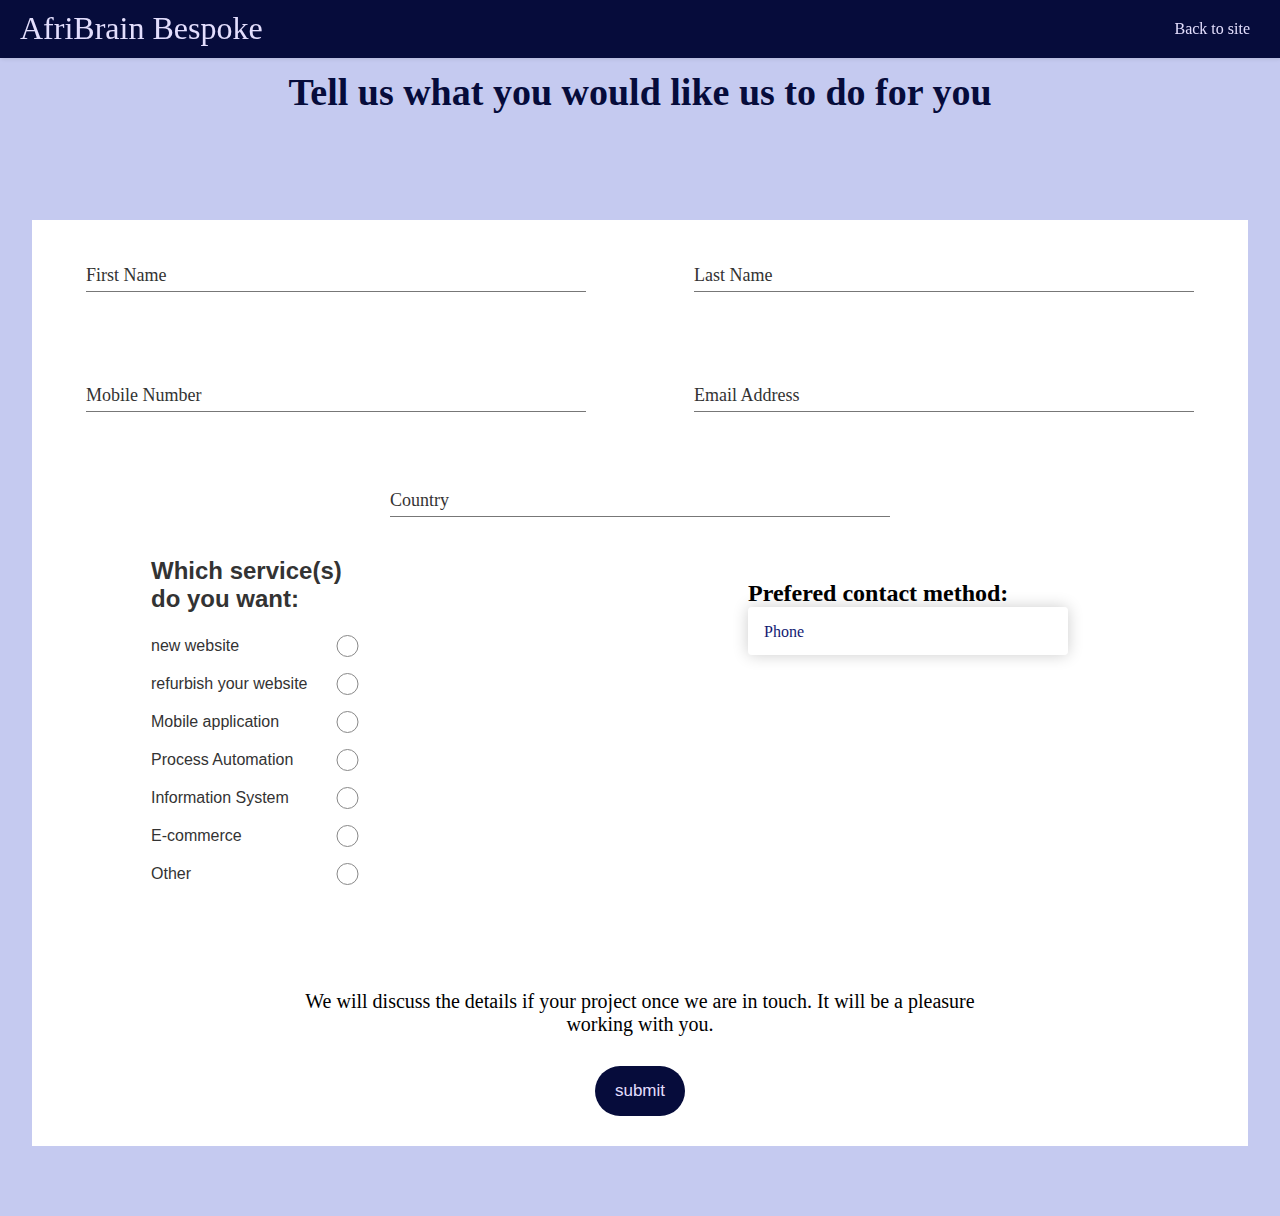
<file: service-quote.html>
<!DOCTYPE html>
<html lang="en">
<head>
    <meta charset="UTF-8">
    <meta http-equiv="X-UA-Compatible" content="IE=edge">
    <meta name="viewport" content="width=device-width, initial-scale=1.0">
    <link rel="stylesheet" href="./style/service-quote.css">
    <title>AfriBrain Technologies</title>
</head>
<body>
    <header class="header">
        <a href="" class="logo">AfriBrain Bespoke</a>
        <input class="menu-btn" type="checkbox" id="menu-btn" />
        <label class="menu-icon" for="menu-btn"><span class="navicon"></span></label>
        <ul class="menu">
          <li><a href="index.html">Back to site</a></li> 
        </ul>
      </header>

      <div class="service-head">
          <div class="head">
              <h1>Tell us what you would like us to do for you</h1>
          </div>
      </div>

        <div class="form-container">
            <form action="" method="post">
            <div class="flex1 flex">
                <div class="inputbox ">
                    <input type="text" name="" id="" required>
                    <span>First Name</span>
                </div>
                <div class="inputbox ">
                    <input type="text" name="" id="" required>
                    <span>Last Name</span>
                </div>
        </div>
        <div class="flex2 flex">
            
            <div class="inputbox ">
                <input type="text" name="" id="" required>
                <span>Mobile Number</span>
            </div>
            <div class="inputbox ">
                <input type="email" name="" id="" required>
                <span>Email Address</span>
            </div>
            <div class="inputbox ">
                <input type="text" name="" id="" required>
                <span>Country</span>
            </div>
        </div>
     <div class="flex3 flex">
        <div class="frame">
           
          <h2 class="services-head">Which service(s) do you want:</h2>
                <ul class="list">
                    <li>
                        <input id="item-0" type="checkbox">
                        <label for="item-0">new website</label>
                    </li>
                    <li>
                        <input id="item-1" type="checkbox">
                        <label for="item-1">refurbish your website</label>
                    </li>
                    <li>
                        <input id="item-2" type="checkbox">
                        <label for="item-2">Mobile application</label>
                    </li>
                    <li>
                        <input id="item-2" type="checkbox">
                        <label for="item-2">Process Automation</label>
                    </li>
                    <li>
                        <input id="item-2" type="checkbox">
                        <label for="item-2">Information System</label>
                    </li>
                    <li>
                        <input id="item-2" type="checkbox">
                        <label for="item-2">E-commerce</label>
                    </li>
                    <li>
                        <input id="item-3" type="checkbox">
                        <label for="item-3">Other</label>
                </ul>
           
           
        </div>
        
        <div class="selector">
            <h2 class="select-label">Prefered contact method:</h2>
            <select name="services" aria-placeholder="Prefered Contact Method">
                <option value="1">Phone</option>
                <option value="2">Whatsapp</option>
                <option value="3">Email</option>
                <option value="3">Video</option>

            </select>
              
    </div>
    </div>
    <div class="conclude">
        <p class="conc-txt">We will discuss the details  if your project once we are in touch. It will be a pleasure working with you.</p>
    </div>
    <div class="click-me">
    <button type="submit" class="click">submit</button>
</div>
    </form>
        </div>

</body>
</html>
</file>
<file: style/service-quote.css>
body{
    padding: 0;
    margin: 0;
    display: flex;
    flex-direction: column;
    background-color:rgb(197, 202, 240);

}


a {
    color:rgb(227, 222, 253);
  }
  
  /* header */
  
  .header {
    background-color: rgb(6, 12, 59);
    box-shadow: 1px 1px 4px 0 rgba(0,0,0,.1);
    position: fixed;
    top: 0;
    width: 100%;
    z-index: 3;
    color:rgb(227, 222, 253);
  
  }
  
  .header ul {
    margin: 0;
    padding: 0;
    list-style: none;
    overflow: hidden;
    background-color: rgb(6, 12, 59);
  }
  
  .header li a {
    display: block;
    padding: 20px 20px;
    text-decoration: none;
  }
  
  .header li a:hover,
  .header .menu-btn:hover {
    background-color: #f4f4f4;
    color: rgb(6, 12, 59)
  }
  
  .header .logo {
    display: block;
    float: left;
    font-size: 2em;
    padding: 10px 20px;
    text-decoration: none;
  }
  
  /* menu */
  
  .header .menu {
    clear: both;
    max-height: 0;
    transition: max-height .2s ease-out;
  }
  
  /* menu icon */
  
  .header .menu-icon {
    cursor: pointer;
    display: inline-block;
    
    padding: 28px 20px;
    position: relative;
    user-select: none;
  }
  
  .header .menu-icon .navicon {
    background: rgb(170, 203, 241);
    display: block;
    height: 2px;
    position: relative;
    transition: background .2s ease-out;
    width: 18px;
  }
  
  .header .menu-icon .navicon:before,
  .header .menu-icon .navicon:after {
    background: rgb(170, 203, 241);
    content: '';
    display: block;
    height: 100%;
    position: absolute;
    transition: all .2s ease-out;
    width: 100%;
  }
  
  .header .menu-icon .navicon:before {
    top: 5px;
  }
  
  .header .menu-icon .navicon:after {
    top: -5px;
  }
  
  /* menu btn */
  
  .header .menu-btn {
    display: none;
  }
  
  .header .menu-btn:checked ~ .menu {
    max-height: 240px;
  }
  
  .header .menu-btn:checked ~ .menu-icon .navicon {
    background: transparent;
  }
  
  .header .menu-btn:checked ~ .menu-icon .navicon:before {
    transform: rotate(-45deg);
  }
  
  .header .menu-btn:checked ~ .menu-icon .navicon:after {
    transform: rotate(45deg);
  }
  
  .header .menu-btn:checked ~ .menu-icon:not(.steps) .navicon:before,
  .header .menu-btn:checked ~ .menu-icon:not(.steps) .navicon:after {
    top: 0;
  }
  
  /* 48em = 768px */
  
  @media (min-width: 48em) {
    .header li {
      float: left;
    }
    .header li a {
      padding: 20px 30px;
    }
    .header .menu {
      clear: none;
      float: right;
      max-height: none;
    }
    .header .menu-icon {
      display: none;
    }
  }
  


.service-head{
    height: 150px;
    width: 100%;
    background-color: rgb(197, 202, 240);
    text-align: center;
}

.head{
    height: 100px;
    width: auto;
    margin: 70px auto;
    font-size: 19px;
    font-weight: 400;
    color:rgb(6, 12, 59)
}

.form-container{
    width: 95%;
    min-height: 500px;
    background-color: rgb(255, 255, 255);
    margin: 70px auto;
    

}

.field{
    height: 60px;
    width: 500px;
    
}

.flex{

    min-height: 120px;
    width: 100%;
    display: flex;
    justify-content: space-around;
    flex-wrap: wrap;
}

.flex1{
    margin-top: 30px;
}
.inputbox{
    height: 60px;
    width: 500px;
    position: relative;
    margin: 10px 0 35px 0;
}
.inputbox input{
    padding: 5px 0;
    width: 100%;
    resize: none;
    font-size :18px;
    font-weight: 300;
    color: #333;
    background-color: rgb(255, 255, 255);
    border: none;
    border-bottom: 1px solid #777;
    outline: none;

}

.inputbox span{
    position: absolute;
    left:0;
    padding: 5px 0;
    font-size: 18px;
    font-weight: 300px;
    color: #333;
    transition: 0.5s;
    pointer-events: none;
}

.inputbox input:focus ~ span, textarea:focus ~ span,
.inputbox input:valid ~ span, textarea:valid ~ span{
    transform: translateY(-20px);
    font-size: 12px;
    font-weight: 400;
    letter-spacing: 1px;
    color:rgb(206, 120, 98);
}


@import url(https://fonts.googleapis.com/css?family=Open+Sans:700,300);
html {
  box-sizing: border-box;
  font-size: 16px;
}
* {
  box-sizing: inherit;
  padding: 0;
  margin: 0;
}


.frame {
  margin: 150px auto;
  width: 275px;
  transform: translate(-50%, -50%);
  overflow: hidden;
  background: #fff;
  color: #333;
  font-family: 'Open Sans', Helvetica, sans-serif;
  -webkit-font-smoothing: antialiased;
  -moz-osx-font-smoothing: grayscale;
  padding: 20px 36px;
}


.list {
  list-style: none;
  margin-top: 24px;
}
.list li {
  padding-bottom: 20px;
  display: flex;
  flex-direction: row-reverse;
  justify-content: space-between;
}
.list label {
  flex-grow: 1;
  transition: color 0.5s;
}
.list input {
  position: relative;
}
.list input::after {
  position: absolute;
  content: '';
  height: 20px;
  width: 20px;
  border: 1px solid #888;
  border-radius: 50%;
  transform: translate(-50%, -50%) scale(1);
  top: 50%;
  left: 50%;
  background-color: white;
  transition: transform 0.6s, border 0.6s;
}
.list input::before {
  position: absolute;
  content: '✔';
  height: 18px;
  width: 18px;
  transform: translate(-50%, -50%) scale(0.8);
  top: 60%;
  left: 80%;
  color: #888;
  z-index: 1;
  opacity: 0;
  transition: transform 0.6s, opacity 0.6s;
}
.list input:checked + label {
  color: rgba(51, 51, 51, 0.4);
}
.list input:checked::after {
  transform: translate(-50%, -50%) scale(1.2);
  border: 1px solid rgba(136, 136, 136, 0);
}
.list input:checked::before {
  opacity: 0.4;
  transform: translate(-50%, -50%) scale(1);
}
.flex3{
  height: 400px !important;
}

.selector{
  height: 60px;
  width: 500px;

}
#cars{
  height:100%;
  width: 100%;
}


/* <select> styles */
select {
  /* Reset */
  appearance: none;
  border: 0;
  outline: 0;
  font: inherit;
  /* Personalize */
  width: 20em;
  height: 3em;
  padding: 0 4em 0 1em;
  background: url(https://upload.wikimedia.org/wikipedia/commons/9/9d/Caret_down_font_awesome_whitevariation.svg) no-repeat right 0.8em center / 1.4em, linear-gradient(to left, rgba(255, 255, 255, 0.3) 3em, rgba(255, 255, 255, 0.2) 3em);
  color: rgb(19, 25, 114);
  border-radius: 0.25em;
  box-shadow: 0 0 1em 0 rgba(0, 0, 0, 0.2);
  cursor: pointer;
  /* <option> colors */
}
select option {
  color: inherit;
  background-color: #b1c3ff;
  /* Remove focus outline */
}
select:focus {
  outline: none;
  /* Remove IE arrow */
}
select::-ms-expand {
  display: none;
}

.conclude{
  width: 60%;
  height: auto;
  text-align: center;
  font-size: 20px;
  margin: 10px auto;
}

.click-me{
  width:50%;
  height: auto;
  text-align: center;
  margin: 30px auto;
}

.click{
  height: 50px;
  width: 90px;
  background-color: rgb(6, 12, 59);
  color:rgb(227, 222, 253);
  font-size: 17px;
  outline: 0;
  border: 0;
  border-radius: 25px;
}
.click:hover{
  background-color: rgb(178, 185, 236);
  color:rgb(5, 11, 54);
 
}
</file>
